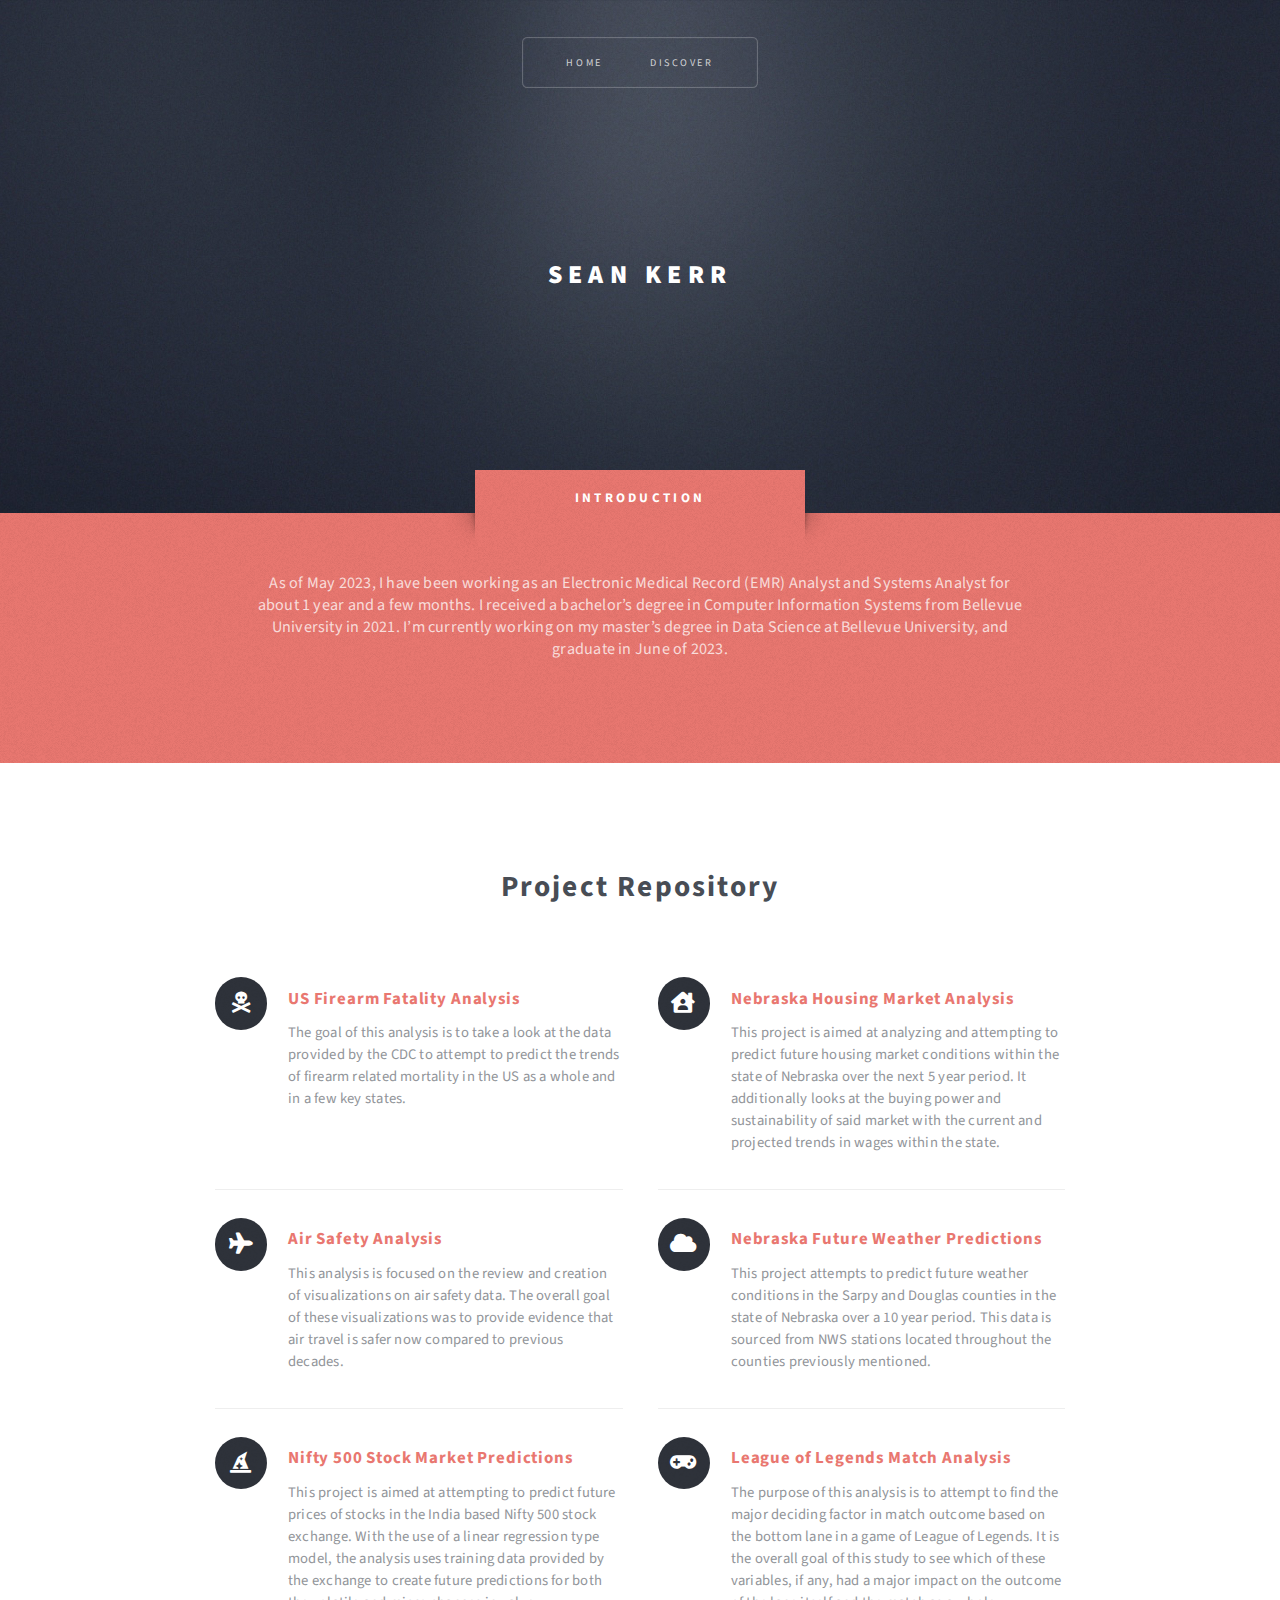
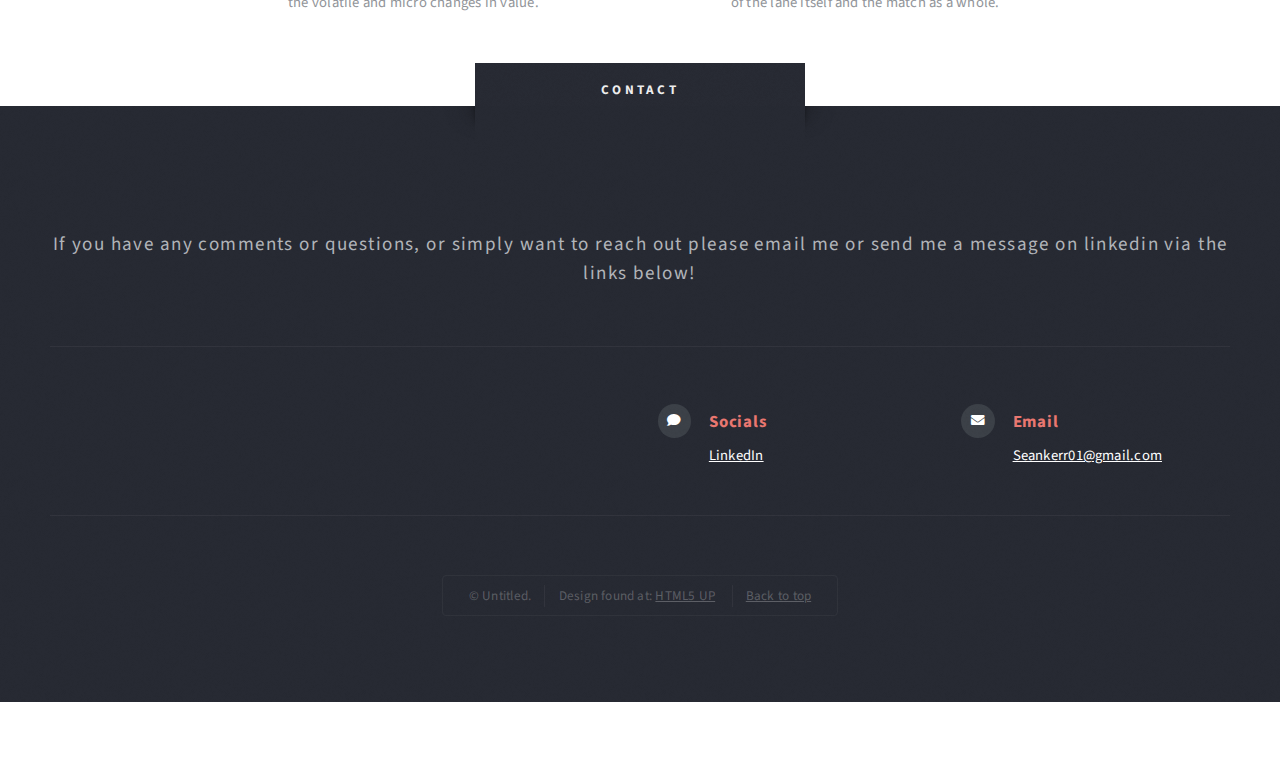
<file: index.html>
<!DOCTYPE HTML>
<!--
	Escape Velocity by HTML5 UP
	html5up.net | @ajlkn
	Free for personal and commercial use under the CCA 3.0 license (html5up.net/license)
-->
<html>
	<head>
		<title>Sean Kerr Portfolio</title>
		<meta charset="utf-8" />
		<meta name="viewport" content="width=device-width, initial-scale=1, user-scalable=no" />
		<link rel="stylesheet" href="assets/css/main.css" />
	</head>
	<body class="homepage is-preload">
		<div id="page-wrapper">

			<!-- Header -->
				<section id="header" class="wrapper">

					<!-- Logo -->
						<div id="logo">
							<h1><a href="index.html">Sean Kerr</a></h1>
						</div>

					<!-- Nav -->
						<nav id="nav">
							<ul>
								<li class="current"><a href="index.html">Home</a></li>
								<li>
									<a href="#">Discover</a>
									<ul>
										<li><a href="#about">About</a></li>
										<li><a href="#features">Projects</a></li>
										<li><a href="#contact">Contact Me</a></li>
									</ul>
								</li>
							</ul>
						</nav>

				</section>

			<!-- Intro -->
				<section id="intro" class="wrapper style1">
					<div class="title", id = "about">Introduction</div>
					<div class="container">
						<p class="style3">As of May 2023, I have been working as an Electronic Medical Record  (EMR) Analyst and Systems Analyst for about 1 year and a few months. I received a bachelor’s degree in Computer Information Systems from Bellevue University in 2021. I’m currently working on my master’s degree in Data Science at Bellevue University, and graduate in June of 2023.  </p>
					</div>
				</section>

			<!-- Main -->
				<section id="main" class="wrapper style2">

						<!-- Features -->
							<section id="features">
								<header class="style1">
									<h2>Project Repository</h2>
								</header>
								<div class="feature-list">
									<div class="row">
										<div class="col-6 col-12-medium">
											<section>
												<h3 class="icon fa-skull-crossbones"><a href = "https://github.com/Seank03/seankerr.github.io/tree/main/Firearm%20Mortality%20Analysis">US Firearm Fatality Analysis</a></h3>
												<p>The goal of this analysis is to take a look at the data provided by the CDC to attempt to predict the trends of firearm related mortality in the US as a whole and in a few key states.</p>
											</section>
										</div>
										<div class="col-6 col-12-medium">
											<section>
												<h3 class="icon solid fa-house-user"><a href = "https://github.com/Seank03/seankerr.github.io/tree/main/Nebraska%20Housing%20Market%20Analysis">Nebraska Housing Market Analysis</a></h3>
												<p>This project is aimed at analyzing and attempting to predict future housing market conditions within the state of Nebraska over the next 5 year period. It additionally looks at the buying power and sustainability of said market with the current and projected trends in wages within the state.</p>
											</section>
										</div>
										<div class="col-6 col-12-medium">
											<section>
												<h3 class="icon fa-plane"><a href= "https://github.com/Seank03/seankerr.github.io/tree/main/Air%20Safety%20Analysis">Air Safety Analysis</a></h3>
												<p>This analysis is focused on the review and creation of visualizations on air safety data. The overall goal of these visualizations was to provide evidence that air travel is safer now compared to previous decades. </p>
											</section>
										</div>
										<div class="col-6 col-12-medium">
											<section>
												<h3 class="icon solid fa-cloud"><a href = "https://github.com/Seank03/seankerr.github.io/tree/main/Nebraska%20Future%20Weather%20Predictions">Nebraska Future Weather Predictions</a></h3>
												<p>This project attempts to predict future weather conditions in the Sarpy and Douglas counties in the state of Nebraska over a 10 year period. This data is sourced from NWS stations located throughout the counties previously mentioned.</p>
											</section>
										</div>
										<div class="col-6 col-12-medium">
											<section>
												<h3 class="icon solid fa-hat-wizard"><a href = "https://github.com/Seank03/seankerr.github.io/tree/main/Stock%20Market%20Analysis">Nifty 500 Stock Market Predictions</a></h3>
												<p>This project is aimed at attempting to predict future prices of stocks in the India based Nifty 500 stock exchange. With the use of a linear regression type model, the analysis uses training data provided by the exchange to create future predictions for both the volatile and micro changes in value.</p>
											</section>
										</div>
										<div class="col-6 col-12-medium">
											<section>
												<h3 class="icon fa-gamepad"><a href = "https://github.com/Seank03/seankerr.github.io/tree/main/League%20of%20Legends%20Analysis">League of Legends Match Analysis</a></h3>
												<p>The purpose of this analysis is to attempt to find the major deciding factor in match outcome based on the bottom lane in a game of League of Legends.  It is the overall goal of this study to see which of these variables, if any, had a major impact on the outcome of the lane itself and the match as a whole. </p>
											</section>
										</div>
									</div>
								</div>
							</section>
							
					</div>
				</section>

			<!-- Highlights -->
				
			<!-- Footer -->
				<section id="footer" class="wrapper">
					<div class="title", id = "contact">Contact</div>
					<div class="container">
						<header class="style1">
							<p>
								If you have any comments or questions, or simply want to reach out please email me or send me a message on linkedin via the links below!
							</p>
						</header>
						<div class="row">
							<div class="col-6 col-12-medium">

							</div>
							<div class="col-6 col-12-medium">

								<!-- Contact -->
									<section class="feature-list small">
										<div class="row">
											<div class="col-6 col-12-small">
												<section>
													<h3 class="icon solid fa-comment">Socials</h3>
													<p>
														<a href="https://www.linkedin.com/in/sean-kerr-140866206/">LinkedIn</a><br />
													</p>
												</section>
											</div>
											<div class="col-6 col-12-small">
												<section>
													<h3 class="icon solid fa-envelope">Email</h3>
													<p>
														<a href = "mailto: seankerr01@gmail.com">Seankerr01@gmail.com</a>

													</p>
												</section>
											</div>

										</div>
									</section>

							</div>
						</div>
						<div id="copyright">
							<ul>
								<li>&copy; Untitled.</li><li>Design found at: <a href="http://html5up.net">HTML5 UP</a></li>
								<li><a href=#>Back to top</a></li>
							</ul>
						</div>
					</div>
				</section>

		</div>

		<!-- Scripts -->
			<script src="assets/js/jquery.min.js"></script>
			<script src="assets/js/jquery.dropotron.min.js"></script>
			<script src="assets/js/browser.min.js"></script>
			<script src="assets/js/breakpoints.min.js"></script>
			<script src="assets/js/util.js"></script>
			<script src="assets/js/main.js"></script>

	</body>
</html>
</file>
<file: assets/css/main.css>
@import url("fontawesome-all.min.css");
@import url("https://fonts.googleapis.com/css?family=Source+Sans+Pro:400,400italic,700,900");

/*
	Escape Velocity by HTML5 UP
	html5up.net | @ajlkn
	Free for personal and commercial use under the CCA 3.0 license (html5up.net/license)
*/

html, body, div, span, applet, object,
iframe, h1, h2, h3, h4, h5, h6, p, blockquote,
pre, a, abbr, acronym, address, big, cite,
code, del, dfn, em, img, ins, kbd, q, s, samp,
small, strike, strong, sub, sup, tt, var, b,
u, i, center, dl, dt, dd, ol, ul, li, fieldset,
form, label, legend, table, caption, tbody,
tfoot, thead, tr, th, td, article, aside,
canvas, details, embed, figure, figcaption,
footer, header, hgroup, menu, nav, output, ruby,
section, summary, time, mark, audio, video {
	margin: 0;
	padding: 0;
	border: 0;
	font-size: 100%;
	font: inherit;
	vertical-align: baseline;}

article, aside, details, figcaption, figure,
footer, header, hgroup, menu, nav, section {
	display: block;}

body {
	line-height: 1;
}

ol, ul {
	list-style: none;
}

blockquote, q {
	quotes: none;
}

	blockquote:before, blockquote:after, q:before, q:after {
		content: '';
		content: none;
	}

table {
	border-collapse: collapse;
	border-spacing: 0;
}

body {
	-webkit-text-size-adjust: none;
}

mark {
	background-color: transparent;
	color: inherit;
}

input::-moz-focus-inner {
	border: 0;
	padding: 0;
}

input, select, textarea {
	-moz-appearance: none;
	-webkit-appearance: none;
	-ms-appearance: none;
	appearance: none;
}

/* Basic */

	@-ms-viewport {
		width: device-width;
	}

	html {
		box-sizing: border-box;
	}

	*, *:before, *:after {
		box-sizing: inherit;
	}

	body.is-preload *, body.is-preload *:before, body.is-preload *:after {
		-moz-animation: none !important;
		-webkit-animation: none !important;
		-ms-animation: none !important;
		animation: none !important;
		-moz-transition: none !important;
		-webkit-transition: none !important;
		-ms-transition: none !important;
		transition: none !important;
	}

	body, input, textarea, select {
		font-family: 'Source Sans Pro', sans-serif;
		font-weight: 400;
		color: #919499;
		font-size: 14pt;
		line-height: 1.75em;
		letter-spacing: 0.025em;
	}

	h1, h2, h3, h4, h5, h6 {
		font-weight: 700;
		color: #484d55;
	}

		h1 a, h2 a, h3 a, h4 a, h5 a, h6 a {
			color: inherit;
			text-decoration: none;
		}

	a {
		-moz-transition: color .25s ease-in-out;
		-webkit-transition: color .25s ease-in-out;
		-ms-transition: color .25s ease-in-out;
		transition: color .25s ease-in-out;
		text-decoration: underline;
		color: #717479;
	}

		a:hover {
			text-decoration: none;
		}

	strong, b {
		font-weight: 700;
		color: #484d55;
	}

	blockquote {
		border-left: solid 0.5em #ddd;
		padding: 1em 0 1em 2em;
		font-style: italic;
	}

	em, i {
		font-style: italic;
	}

	hr {
		border: 0;
		border-top: solid 1px #ddd;
		margin: 2em 0 2em 0;
	}

	sub {
		position: relative;
		top: 0.5em;
		font-size: 0.8em;
	}

	sup {
		position: relative;
		top: -0.5em;
		font-size: 0.8em;
	}

	.nobr {
		white-space: nowrap;
	}

	br.clear {
		clear: both;
	}

	p, ul, ol, dl, table, blockquote, form {
		margin-bottom: 2em;
	}

/* Container */

	.container {
		margin: 0 auto;
		max-width: 100%;
		width: 68em;
	}

		@media screen and (max-width: 1680px) {

			.container {
				width: 70em;
			}

		}

		@media screen and (max-width: 1280px) {

			.container {
				width: calc(100% - 100px);
			}

		}

		@media screen and (max-width: 980px) {

			.container {
				width: calc(100% - 100px);
			}

		}

		@media screen and (max-width: 736px) {

			.container {
				width: calc(100% - 40px);
			}

		}

/* Row */

	.row {
		display: flex;
		flex-wrap: wrap;
		box-sizing: border-box;
		align-items: stretch;
	}

		.row > * {
			box-sizing: border-box;
		}

		.row.gtr-uniform > * > :last-child {
			margin-bottom: 0;
		}

		.row.aln-left {
			justify-content: flex-start;
		}

		.row.aln-center {
			justify-content: center;
		}

		.row.aln-right {
			justify-content: flex-end;
		}

		.row.aln-top {
			align-items: flex-start;
		}

		.row.aln-middle {
			align-items: center;
		}

		.row.aln-bottom {
			align-items: flex-end;
		}

		.row > .imp {
			order: -1;
		}

		.row > .col-1 {
			width: 8.33333%;
		}

		.row > .off-1 {
			margin-left: 8.33333%;
		}

		.row > .col-2 {
			width: 16.66667%;
		}

		.row > .off-2 {
			margin-left: 16.66667%;
		}

		.row > .col-3 {
			width: 25%;
		}

		.row > .off-3 {
			margin-left: 25%;
		}

		.row > .col-4 {
			width: 33.33333%;
		}

		.row > .off-4 {
			margin-left: 33.33333%;
		}

		.row > .col-5 {
			width: 41.66667%;
		}

		.row > .off-5 {
			margin-left: 41.66667%;
		}

		.row > .col-6 {
			width: 50%;
		}

		.row > .off-6 {
			margin-left: 50%;
		}

		.row > .col-7 {
			width: 58.33333%;
		}

		.row > .off-7 {
			margin-left: 58.33333%;
		}

		.row > .col-8 {
			width: 66.66667%;
		}

		.row > .off-8 {
			margin-left: 66.66667%;
		}

		.row > .col-9 {
			width: 75%;
		}

		.row > .off-9 {
			margin-left: 75%;
		}

		.row > .col-10 {
			width: 83.33333%;
		}

		.row > .off-10 {
			margin-left: 83.33333%;
		}

		.row > .col-11 {
			width: 91.66667%;
		}

		.row > .off-11 {
			margin-left: 91.66667%;
		}

		.row > .col-12 {
			width: 100%;
		}

		.row > .off-12 {
			margin-left: 100%;
		}

		.row.gtr-0 {
			margin-top: 0px;
			margin-left: 0px;
		}

			.row.gtr-0 > * {
				padding: 0px 0 0 0px;
			}

			.row.gtr-0.gtr-uniform {
				margin-top: 0px;
			}

				.row.gtr-0.gtr-uniform > * {
					padding-top: 0px;
				}

		.row.gtr-25 {
			margin-top: -12.5px;
			margin-left: -12.5px;
		}

			.row.gtr-25 > * {
				padding: 12.5px 0 0 12.5px;
			}

			.row.gtr-25.gtr-uniform {
				margin-top: -12.5px;
			}

				.row.gtr-25.gtr-uniform > * {
					padding-top: 12.5px;
				}

		.row.gtr-50 {
			margin-top: -25px;
			margin-left: -25px;
		}

			.row.gtr-50 > * {
				padding: 25px 0 0 25px;
			}

			.row.gtr-50.gtr-uniform {
				margin-top: -25px;
			}

				.row.gtr-50.gtr-uniform > * {
					padding-top: 25px;
				}

		.row {
			margin-top: -50px;
			margin-left: -50px;
		}

			.row > * {
				padding: 50px 0 0 50px;
			}

			.row.gtr-uniform {
				margin-top: -50px;
			}

				.row.gtr-uniform > * {
					padding-top: 50px;
				}

		.row.gtr-150 {
			margin-top: -75px;
			margin-left: -75px;
		}

			.row.gtr-150 > * {
				padding: 75px 0 0 75px;
			}

			.row.gtr-150.gtr-uniform {
				margin-top: -75px;
			}

				.row.gtr-150.gtr-uniform > * {
					padding-top: 75px;
				}

		.row.gtr-200 {
			margin-top: -100px;
			margin-left: -100px;
		}

			.row.gtr-200 > * {
				padding: 100px 0 0 100px;
			}

			.row.gtr-200.gtr-uniform {
				margin-top: -100px;
			}

				.row.gtr-200.gtr-uniform > * {
					padding-top: 100px;
				}

		@media screen and (max-width: 1680px) {

			.row {
				display: flex;
				flex-wrap: wrap;
				box-sizing: border-box;
				align-items: stretch;
			}

				.row > * {
					box-sizing: border-box;
				}

				.row.gtr-uniform > * > :last-child {
					margin-bottom: 0;
				}

				.row.aln-left {
					justify-content: flex-start;
				}

				.row.aln-center {
					justify-content: center;
				}

				.row.aln-right {
					justify-content: flex-end;
				}

				.row.aln-top {
					align-items: flex-start;
				}

				.row.aln-middle {
					align-items: center;
				}

				.row.aln-bottom {
					align-items: flex-end;
				}

				.row > .imp-xlarge {
					order: -1;
				}

				.row > .col-1-xlarge {
					width: 8.33333%;
				}

				.row > .off-1-xlarge {
					margin-left: 8.33333%;
				}

				.row > .col-2-xlarge {
					width: 16.66667%;
				}

				.row > .off-2-xlarge {
					margin-left: 16.66667%;
				}

				.row > .col-3-xlarge {
					width: 25%;
				}

				.row > .off-3-xlarge {
					margin-left: 25%;
				}

				.row > .col-4-xlarge {
					width: 33.33333%;
				}

				.row > .off-4-xlarge {
					margin-left: 33.33333%;
				}

				.row > .col-5-xlarge {
					width: 41.66667%;
				}

				.row > .off-5-xlarge {
					margin-left: 41.66667%;
				}

				.row > .col-6-xlarge {
					width: 50%;
				}

				.row > .off-6-xlarge {
					margin-left: 50%;
				}

				.row > .col-7-xlarge {
					width: 58.33333%;
				}

				.row > .off-7-xlarge {
					margin-left: 58.33333%;
				}

				.row > .col-8-xlarge {
					width: 66.66667%;
				}

				.row > .off-8-xlarge {
					margin-left: 66.66667%;
				}

				.row > .col-9-xlarge {
					width: 75%;
				}

				.row > .off-9-xlarge {
					margin-left: 75%;
				}

				.row > .col-10-xlarge {
					width: 83.33333%;
				}

				.row > .off-10-xlarge {
					margin-left: 83.33333%;
				}

				.row > .col-11-xlarge {
					width: 91.66667%;
				}

				.row > .off-11-xlarge {
					margin-left: 91.66667%;
				}

				.row > .col-12-xlarge {
					width: 100%;
				}

				.row > .off-12-xlarge {
					margin-left: 100%;
				}

				.row.gtr-0 {
					margin-top: 0px;
					margin-left: 0px;
				}

					.row.gtr-0 > * {
						padding: 0px 0 0 0px;
					}

					.row.gtr-0.gtr-uniform {
						margin-top: 0px;
					}

						.row.gtr-0.gtr-uniform > * {
							padding-top: 0px;
						}

				.row.gtr-25 {
					margin-top: -12.5px;
					margin-left: -12.5px;
				}

					.row.gtr-25 > * {
						padding: 12.5px 0 0 12.5px;
					}

					.row.gtr-25.gtr-uniform {
						margin-top: -12.5px;
					}

						.row.gtr-25.gtr-uniform > * {
							padding-top: 12.5px;
						}

				.row.gtr-50 {
					margin-top: -25px;
					margin-left: -25px;
				}

					.row.gtr-50 > * {
						padding: 25px 0 0 25px;
					}

					.row.gtr-50.gtr-uniform {
						margin-top: -25px;
					}

						.row.gtr-50.gtr-uniform > * {
							padding-top: 25px;
						}

				.row {
					margin-top: -50px;
					margin-left: -50px;
				}

					.row > * {
						padding: 50px 0 0 50px;
					}

					.row.gtr-uniform {
						margin-top: -50px;
					}

						.row.gtr-uniform > * {
							padding-top: 50px;
						}

				.row.gtr-150 {
					margin-top: -75px;
					margin-left: -75px;
				}

					.row.gtr-150 > * {
						padding: 75px 0 0 75px;
					}

					.row.gtr-150.gtr-uniform {
						margin-top: -75px;
					}

						.row.gtr-150.gtr-uniform > * {
							padding-top: 75px;
						}

				.row.gtr-200 {
					margin-top: -100px;
					margin-left: -100px;
				}

					.row.gtr-200 > * {
						padding: 100px 0 0 100px;
					}

					.row.gtr-200.gtr-uniform {
						margin-top: -100px;
					}

						.row.gtr-200.gtr-uniform > * {
							padding-top: 100px;
						}

		}

		@media screen and (max-width: 1280px) {

			.row {
				display: flex;
				flex-wrap: wrap;
				box-sizing: border-box;
				align-items: stretch;
			}

				.row > * {
					box-sizing: border-box;
				}

				.row.gtr-uniform > * > :last-child {
					margin-bottom: 0;
				}

				.row.aln-left {
					justify-content: flex-start;
				}

				.row.aln-center {
					justify-content: center;
				}

				.row.aln-right {
					justify-content: flex-end;
				}

				.row.aln-top {
					align-items: flex-start;
				}

				.row.aln-middle {
					align-items: center;
				}

				.row.aln-bottom {
					align-items: flex-end;
				}

				.row > .imp-large {
					order: -1;
				}

				.row > .col-1-large {
					width: 8.33333%;
				}

				.row > .off-1-large {
					margin-left: 8.33333%;
				}

				.row > .col-2-large {
					width: 16.66667%;
				}

				.row > .off-2-large {
					margin-left: 16.66667%;
				}

				.row > .col-3-large {
					width: 25%;
				}

				.row > .off-3-large {
					margin-left: 25%;
				}

				.row > .col-4-large {
					width: 33.33333%;
				}

				.row > .off-4-large {
					margin-left: 33.33333%;
				}

				.row > .col-5-large {
					width: 41.66667%;
				}

				.row > .off-5-large {
					margin-left: 41.66667%;
				}

				.row > .col-6-large {
					width: 50%;
				}

				.row > .off-6-large {
					margin-left: 50%;
				}

				.row > .col-7-large {
					width: 58.33333%;
				}

				.row > .off-7-large {
					margin-left: 58.33333%;
				}

				.row > .col-8-large {
					width: 66.66667%;
				}

				.row > .off-8-large {
					margin-left: 66.66667%;
				}

				.row > .col-9-large {
					width: 75%;
				}

				.row > .off-9-large {
					margin-left: 75%;
				}

				.row > .col-10-large {
					width: 83.33333%;
				}

				.row > .off-10-large {
					margin-left: 83.33333%;
				}

				.row > .col-11-large {
					width: 91.66667%;
				}

				.row > .off-11-large {
					margin-left: 91.66667%;
				}

				.row > .col-12-large {
					width: 100%;
				}

				.row > .off-12-large {
					margin-left: 100%;
				}

				.row.gtr-0 {
					margin-top: 0px;
					margin-left: 0px;
				}

					.row.gtr-0 > * {
						padding: 0px 0 0 0px;
					}

					.row.gtr-0.gtr-uniform {
						margin-top: 0px;
					}

						.row.gtr-0.gtr-uniform > * {
							padding-top: 0px;
						}

				.row.gtr-25 {
					margin-top: -8.75px;
					margin-left: -8.75px;
				}

					.row.gtr-25 > * {
						padding: 8.75px 0 0 8.75px;
					}

					.row.gtr-25.gtr-uniform {
						margin-top: -8.75px;
					}

						.row.gtr-25.gtr-uniform > * {
							padding-top: 8.75px;
						}

				.row.gtr-50 {
					margin-top: -17.5px;
					margin-left: -17.5px;
				}

					.row.gtr-50 > * {
						padding: 17.5px 0 0 17.5px;
					}

					.row.gtr-50.gtr-uniform {
						margin-top: -17.5px;
					}

						.row.gtr-50.gtr-uniform > * {
							padding-top: 17.5px;
						}

				.row {
					margin-top: -35px;
					margin-left: -35px;
				}

					.row > * {
						padding: 35px 0 0 35px;
					}

					.row.gtr-uniform {
						margin-top: -35px;
					}

						.row.gtr-uniform > * {
							padding-top: 35px;
						}

				.row.gtr-150 {
					margin-top: -52.5px;
					margin-left: -52.5px;
				}

					.row.gtr-150 > * {
						padding: 52.5px 0 0 52.5px;
					}

					.row.gtr-150.gtr-uniform {
						margin-top: -52.5px;
					}

						.row.gtr-150.gtr-uniform > * {
							padding-top: 52.5px;
						}

				.row.gtr-200 {
					margin-top: -70px;
					margin-left: -70px;
				}

					.row.gtr-200 > * {
						padding: 70px 0 0 70px;
					}

					.row.gtr-200.gtr-uniform {
						margin-top: -70px;
					}

						.row.gtr-200.gtr-uniform > * {
							padding-top: 70px;
						}

		}

		@media screen and (max-width: 980px) {

			.row {
				display: flex;
				flex-wrap: wrap;
				box-sizing: border-box;
				align-items: stretch;
			}

				.row > * {
					box-sizing: border-box;
				}

				.row.gtr-uniform > * > :last-child {
					margin-bottom: 0;
				}

				.row.aln-left {
					justify-content: flex-start;
				}

				.row.aln-center {
					justify-content: center;
				}

				.row.aln-right {
					justify-content: flex-end;
				}

				.row.aln-top {
					align-items: flex-start;
				}

				.row.aln-middle {
					align-items: center;
				}

				.row.aln-bottom {
					align-items: flex-end;
				}

				.row > .imp-medium {
					order: -1;
				}

				.row > .col-1-medium {
					width: 8.33333%;
				}

				.row > .off-1-medium {
					margin-left: 8.33333%;
				}

				.row > .col-2-medium {
					width: 16.66667%;
				}

				.row > .off-2-medium {
					margin-left: 16.66667%;
				}

				.row > .col-3-medium {
					width: 25%;
				}

				.row > .off-3-medium {
					margin-left: 25%;
				}

				.row > .col-4-medium {
					width: 33.33333%;
				}

				.row > .off-4-medium {
					margin-left: 33.33333%;
				}

				.row > .col-5-medium {
					width: 41.66667%;
				}

				.row > .off-5-medium {
					margin-left: 41.66667%;
				}

				.row > .col-6-medium {
					width: 50%;
				}

				.row > .off-6-medium {
					margin-left: 50%;
				}

				.row > .col-7-medium {
					width: 58.33333%;
				}

				.row > .off-7-medium {
					margin-left: 58.33333%;
				}

				.row > .col-8-medium {
					width: 66.66667%;
				}

				.row > .off-8-medium {
					margin-left: 66.66667%;
				}

				.row > .col-9-medium {
					width: 75%;
				}

				.row > .off-9-medium {
					margin-left: 75%;
				}

				.row > .col-10-medium {
					width: 83.33333%;
				}

				.row > .off-10-medium {
					margin-left: 83.33333%;
				}

				.row > .col-11-medium {
					width: 91.66667%;
				}

				.row > .off-11-medium {
					margin-left: 91.66667%;
				}

				.row > .col-12-medium {
					width: 100%;
				}

				.row > .off-12-medium {
					margin-left: 100%;
				}

				.row.gtr-0 {
					margin-top: 0px;
					margin-left: 0px;
				}

					.row.gtr-0 > * {
						padding: 0px 0 0 0px;
					}

					.row.gtr-0.gtr-uniform {
						margin-top: 0px;
					}

						.row.gtr-0.gtr-uniform > * {
							padding-top: 0px;
						}

				.row.gtr-25 {
					margin-top: -12.5px;
					margin-left: -12.5px;
				}

					.row.gtr-25 > * {
						padding: 12.5px 0 0 12.5px;
					}

					.row.gtr-25.gtr-uniform {
						margin-top: -12.5px;
					}

						.row.gtr-25.gtr-uniform > * {
							padding-top: 12.5px;
						}

				.row.gtr-50 {
					margin-top: -25px;
					margin-left: -25px;
				}

					.row.gtr-50 > * {
						padding: 25px 0 0 25px;
					}

					.row.gtr-50.gtr-uniform {
						margin-top: -25px;
					}

						.row.gtr-50.gtr-uniform > * {
							padding-top: 25px;
						}

				.row {
					margin-top: -50px;
					margin-left: -50px;
				}

					.row > * {
						padding: 50px 0 0 50px;
					}

					.row.gtr-uniform {
						margin-top: -50px;
					}

						.row.gtr-uniform > * {
							padding-top: 50px;
						}

				.row.gtr-150 {
					margin-top: -75px;
					margin-left: -75px;
				}

					.row.gtr-150 > * {
						padding: 75px 0 0 75px;
					}

					.row.gtr-150.gtr-uniform {
						margin-top: -75px;
					}

						.row.gtr-150.gtr-uniform > * {
							padding-top: 75px;
						}

				.row.gtr-200 {
					margin-top: -100px;
					margin-left: -100px;
				}

					.row.gtr-200 > * {
						padding: 100px 0 0 100px;
					}

					.row.gtr-200.gtr-uniform {
						margin-top: -100px;
					}

						.row.gtr-200.gtr-uniform > * {
							padding-top: 100px;
						}

		}

		@media screen and (max-width: 736px) {

			.row {
				display: flex;
				flex-wrap: wrap;
				box-sizing: border-box;
				align-items: stretch;
			}

				.row > * {
					box-sizing: border-box;
				}

				.row.gtr-uniform > * > :last-child {
					margin-bottom: 0;
				}

				.row.aln-left {
					justify-content: flex-start;
				}

				.row.aln-center {
					justify-content: center;
				}

				.row.aln-right {
					justify-content: flex-end;
				}

				.row.aln-top {
					align-items: flex-start;
				}

				.row.aln-middle {
					align-items: center;
				}

				.row.aln-bottom {
					align-items: flex-end;
				}

				.row > .imp-small {
					order: -1;
				}

				.row > .col-1-small {
					width: 8.33333%;
				}

				.row > .off-1-small {
					margin-left: 8.33333%;
				}

				.row > .col-2-small {
					width: 16.66667%;
				}

				.row > .off-2-small {
					margin-left: 16.66667%;
				}

				.row > .col-3-small {
					width: 25%;
				}

				.row > .off-3-small {
					margin-left: 25%;
				}

				.row > .col-4-small {
					width: 33.33333%;
				}

				.row > .off-4-small {
					margin-left: 33.33333%;
				}

				.row > .col-5-small {
					width: 41.66667%;
				}

				.row > .off-5-small {
					margin-left: 41.66667%;
				}

				.row > .col-6-small {
					width: 50%;
				}

				.row > .off-6-small {
					margin-left: 50%;
				}

				.row > .col-7-small {
					width: 58.33333%;
				}

				.row > .off-7-small {
					margin-left: 58.33333%;
				}

				.row > .col-8-small {
					width: 66.66667%;
				}

				.row > .off-8-small {
					margin-left: 66.66667%;
				}

				.row > .col-9-small {
					width: 75%;
				}

				.row > .off-9-small {
					margin-left: 75%;
				}

				.row > .col-10-small {
					width: 83.33333%;
				}

				.row > .off-10-small {
					margin-left: 83.33333%;
				}

				.row > .col-11-small {
					width: 91.66667%;
				}

				.row > .off-11-small {
					margin-left: 91.66667%;
				}

				.row > .col-12-small {
					width: 100%;
				}

				.row > .off-12-small {
					margin-left: 100%;
				}

				.row.gtr-0 {
					margin-top: 0px;
					margin-left: 0px;
				}

					.row.gtr-0 > * {
						padding: 0px 0 0 0px;
					}

					.row.gtr-0.gtr-uniform {
						margin-top: 0px;
					}

						.row.gtr-0.gtr-uniform > * {
							padding-top: 0px;
						}

				.row.gtr-25 {
					margin-top: -7.5px;
					margin-left: -7.5px;
				}

					.row.gtr-25 > * {
						padding: 7.5px 0 0 7.5px;
					}

					.row.gtr-25.gtr-uniform {
						margin-top: -7.5px;
					}

						.row.gtr-25.gtr-uniform > * {
							padding-top: 7.5px;
						}

				.row.gtr-50 {
					margin-top: -15px;
					margin-left: -15px;
				}

					.row.gtr-50 > * {
						padding: 15px 0 0 15px;
					}

					.row.gtr-50.gtr-uniform {
						margin-top: -15px;
					}

						.row.gtr-50.gtr-uniform > * {
							padding-top: 15px;
						}

				.row {
					margin-top: -30px;
					margin-left: -30px;
				}

					.row > * {
						padding: 30px 0 0 30px;
					}

					.row.gtr-uniform {
						margin-top: -30px;
					}

						.row.gtr-uniform > * {
							padding-top: 30px;
						}

				.row.gtr-150 {
					margin-top: -45px;
					margin-left: -45px;
				}

					.row.gtr-150 > * {
						padding: 45px 0 0 45px;
					}

					.row.gtr-150.gtr-uniform {
						margin-top: -45px;
					}

						.row.gtr-150.gtr-uniform > * {
							padding-top: 45px;
						}

				.row.gtr-200 {
					margin-top: -60px;
					margin-left: -60px;
				}

					.row.gtr-200 > * {
						padding: 60px 0 0 60px;
					}

					.row.gtr-200.gtr-uniform {
						margin-top: -60px;
					}

						.row.gtr-200.gtr-uniform > * {
							padding-top: 60px;
						}

		}

/* Section/Article */

	section,
	article {
		margin: 0 0 4em 0;
	}

	section > :last-child,
	article > :last-child,
	section:last-child,
	article:last-child {
		margin-bottom: 0;
	}

	header.style1 {
		text-align: center;
		padding: 3em 0 3em 0;
	}

		header.style1 h2 {
			font-weight: 700;
			font-size: 2em;
			letter-spacing: 0.075em;
			line-height: 1.5em;
		}

		header.style1 p {
			color: #b1b4b9;
			display: block;
			margin: 1.15em 0 0 0;
			font-size: 1.3em;
			letter-spacing: 0.075em;
			line-height: 1.5em;
		}

/* Table */

	table {
		width: 100%;
	}

		table.default {
			width: 100%;
		}

			table.default tbody tr:nth-child(2n+2) {
				background: #f4f4f4;
			}

			table.default td {
				padding: 0.5em 1em 0.5em 1em;
			}

			table.default th {
				text-align: left;
				font-weight: 400;
				padding: 0.5em 1em 0.5em 1em;
			}

			table.default thead {
				background: #484d55;
				color: #fff;
			}

			table.default tfoot {
				background: #eee;
			}

/* Form */

	form label {
		display: block;
		font-weight: 700;
		color: #484d55;
		margin: 0.25em 0 0.5em 0;
	}

	form input[type="text"],
	form input[type="email"],
	form input[type="password"],
	form select,
	form textarea {
		-moz-transition: all .25s ease-in-out;
		-webkit-transition: all .25s ease-in-out;
		-ms-transition: all .25s ease-in-out;
		transition: all .25s ease-in-out;
		-webkit-appearance: none;
		display: block;
		border: 0;
		background: #eee;
		box-shadow: inset 0px 0px 1px 0px #a0a1a7;
		border-radius: 0.35em;
		width: 100%;
		padding: 0.75em 1em 0.75em 1em;
	}

		form input[type="text"]:focus,
		form input[type="email"]:focus,
		form input[type="password"]:focus,
		form select:focus,
		form textarea:focus {
			background: #f8f8f8;
		}

	form input[type="text"],
	form input[type="email"]
	input[type="password"] {
		line-height: 1em;
	}

	form select {
		line-height: 1em;
	}

	form textarea {
		min-height: 8em;
	}

	form ul.actions {
		margin-top: 0;
	}

	form ::-webkit-input-placeholder {
		color: #555 !important;
		font-style: italic;
		line-height: 1.35em;
	}

	form :-moz-placeholder {
		color: #555 !important;
		font-style: italic;
	}

	form ::-moz-placeholder {
		color: #555 !important;
		font-style: italic;
	}

	form :-ms-input-placeholder {
		color: #555 !important;
		font-style: italic;
	}

	form ::-moz-focus-inner {
		border: 0;
	}

/* Image */

	.image {
		display: inline-block;
	}

		.image img {
			display: block;
			width: 100%;
		}

		.image.fit {
			display: block;
			width: 100%;
		}

		.image.left {
			float: left;
			margin: 0 2em 2em 0;
		}

		.image.centered {
			display: block;
			margin: 0 0 2em 0;
		}

			.image.centered img {
				margin: 0 auto;
				width: auto;
			}

		.image.featured {
			display: block;
			width: 100%;
			margin: 0 0 2em 0;
		}

/* Button */

	input[type="button"],
	input[type="submit"],
	input[type="reset"],
	button,
	.button {
		-moz-transition: all .25s ease-in-out;
		-webkit-transition: all .25s ease-in-out;
		-ms-transition: all .25s ease-in-out;
		transition: all .25s ease-in-out;
		display: inline-block;
		background: #444;
		text-align: center;
		text-transform: uppercase;
		font-weight: 700;
		letter-spacing: 0.25em;
		text-decoration: none;
		border-radius: 0.35em;
		border: 0;
		outline: 0;
		cursor: pointer;
		padding: 0 2.25em 0 2.25em;
		font-size: 0.9em;
		min-width: 12em;
		height: 4em;
		line-height: 4em;
	}

		input[type="button"]:hover,
		input[type="submit"]:hover,
		input[type="reset"]:hover,
		button:hover,
		.button:hover {
			background-color: #f98780;
		}

		input[type="button"].large,
		input[type="submit"].large,
		input[type="reset"].large,
		button.large,
		.button.large {
			font-size: 1em;
			min-width: 14em;
		}

		input[type="button"].style1,
		input[type="submit"].style1,
		input[type="reset"].style1,
		button.style1,
		.button.style1 {
			background: #e97770 url("images/overlay.png");
			color: #fff;
		}

			input[type="button"].style1:hover,
			input[type="submit"].style1:hover,
			input[type="reset"].style1:hover,
			button.style1:hover,
			.button.style1:hover {
				background-color: #f98780;
			}

			input[type="button"].style1:active,
			input[type="submit"].style1:active,
			input[type="reset"].style1:active,
			button.style1:active,
			.button.style1:active {
				background-color: #d96760;
			}

		input[type="button"].style2,
		input[type="submit"].style2,
		input[type="reset"].style2,
		button.style2,
		.button.style2 {
			background: none;
			color: #606167;
			box-shadow: inset 0px 0px 2px 0px #a0a1a7;
		}

			input[type="button"].style2:hover,
			input[type="submit"].style2:hover,
			input[type="reset"].style2:hover,
			button.style2:hover,
			.button.style2:hover {
				box-shadow: inset 0px 0px 2px 0px #606167;
			}

			input[type="button"].style2:active,
			input[type="submit"].style2:active,
			input[type="reset"].style2:active,
			button.style2:active,
			.button.style2:active {
				box-shadow: inset 0px 0px 2px 0px #202127;
			}

		input[type="button"].style3,
		input[type="submit"].style3,
		input[type="reset"].style3,
		button.style3,
		.button.style3 {
			background: #2f333b url("images/overlay.png");
			color: #fff;
		}

			input[type="button"].style3:hover,
			input[type="submit"].style3:hover,
			input[type="reset"].style3:hover,
			button.style3:hover,
			.button.style3:hover {
				background-color: #3f434b;
			}

			input[type="button"].style3:active,
			input[type="submit"].style3:active,
			input[type="reset"].style3:active,
			button.style3:active,
			.button.style3:active {
				background-color: #1f232b;
			}

/* List */

	ul {
		list-style: disc;
		padding-left: 1em;
	}

		ul li {
			padding-left: 0.5em;
		}

		ul.style2 {
			list-style: none;
			padding-left: 0;
		}

			ul.style2 li {
				border-top: solid 1px #eee;
				padding: 1.5em 0 0 0;
				margin: 1.5em 0 0 0;
			}

				ul.style2 li:first-child {
					border-top: 0;
					padding-top: 0;
					margin-top: 0;
				}

		ul.style3 {
			list-style: none;
			padding-left: 0;
		}

			ul.style3 li {
				border-top: solid 1px #eee;
				padding: 0.5em 0 0 0;
				margin: 0.5em 0 0 0;
			}

				ul.style3 li:first-child {
					border-top: 0;
					padding-top: 0;
					margin-top: 0;
				}

	ol {
		list-style: decimal;
		padding-left: 1.25em;
	}

		ol li {
			padding-left: 0.25em;
		}

/* Actions */

	ul.actions {
		list-style: none;
		padding-left: 0;
		margin: 3em 0 0 0;
	}

		ul.actions li {
			display: inline-block;
			margin: 0 0.75em 0 0.75em;
			padding-left: 0;
		}

			ul.actions li:first-child {
				margin-left: 0;
			}

			ul.actions li:last-child {
				margin-right: 0;
			}

		ul.actions.special {
			text-align: center;
		}

/* Feature List */

	.feature-list {
		max-width: 58em;
		margin-left: auto;
		margin-right: auto;
		position: relative;
		top: 0.75em;
	}

		.feature-list section {
			border-top: solid 1px #eee;
			padding-top: 3em;
			padding-left: 5em;
			position: relative;
		}

		@media screen and (min-width: 981px) {

			.feature-list > .row > :nth-child(-n + 2) > section {
				border-top: 0;
				padding-top: 0;
			}

		}

		.feature-list h3 {
			color: #e97770 !important;
			margin: -0.35em 0 0.75em 0;
			font-size: 1.15em;
			letter-spacing: 0.05em;
		}

			.feature-list h3:before {
				display: block;
				color: #fff;
				background: #2f333b url("images/overlay.png");
				border-radius: 2.5em;
				text-align: center;
				width: 2.5em;
				height: 2.5em;
				line-height: 2.5em;
				margin-right: 0.75em;
				position: absolute;
				left: 0;
				margin-top: -0.5em;
			}

		.feature-list.small section {
			padding-left: 3.5em;
		}

		.feature-list.small h3:before {
			font-size: 0.8em;
		}

/* Icons */

	.icon {
		text-decoration: none;
		text-decoration: none;
	}

		.icon:before {
			-moz-osx-font-smoothing: grayscale;
			-webkit-font-smoothing: antialiased;
			display: inline-block;
			font-style: normal;
			font-variant: normal;
			text-rendering: auto;
			line-height: 1;
			text-transform: none !important;
			font-family: 'Font Awesome 5 Free';
			font-weight: 400;
		}

		.icon:before {
			line-height: inherit;
			font-size: 1.25em;
		}

		.icon > .label {
			display: none;
		}

		.icon.solid:before {
			font-weight: 900;
		}

		.icon.brands:before {
			font-family: 'Font Awesome 5 Brands';
		}

/* Box */

	.box header {
		margin: 0 0 1.5em 0;
	}

		.box header.style1 {
			position: relative;
			margin: -0.5em 0 0 0;
			padding-top: 0;
		}

	.box h2 {
		margin: 0 0 0.75em 0;
		font-size: 1.15em;
		letter-spacing: 0.05em;
	}

	.box h3 {
		margin: 0 0 0.5em 0;
		font-size: 1em;
		font-weight: 600;
		letter-spacing: 0.05em;
	}

	.box.post-excerpt .image.left {
		position: relative;
		top: 0.5em;
		width: 5em;
	}

	.box.post-excerpt h3, .box.post-excerpt p {
		margin-left: 7em;
	}

/* Wrapper */

	.wrapper {
		position: relative;
		padding: 6em 0 9em 0;
	}

		.wrapper .title {
			position: absolute;
			top: 0;
			left: 50%;
			text-align: center;
			text-transform: uppercase;
			display: block;
			font-weight: 700;
			letter-spacing: 0.25em;
			font-size: 0.9em;
			width: 25em;
			height: 3.25em;
			top: -3.25em;
			line-height: 3.25em;
			margin-bottom: -3.25em;
			margin-left: -12.5em;
			padding-top: 0.5em;
		}

			.wrapper .title:before {
				content: '';
				position: absolute;
				bottom: -38px;
				left: -35px;
				width: 35px;
				height: 38px;
				background: url("images/shadow.png");
			}

			.wrapper .title:after {
				-moz-transform: scaleX(-1);
				-webkit-transform: scaleX(-1);
				-ms-transform: scaleX(-1);
				transform: scaleX(-1);
				content: '';
				position: absolute;
				bottom: -38px;
				right: -35px;
				width: 35px;
				height: 38px;
				background: url("images/shadow.png");
			}

		.wrapper.style1 {
			background: #e97770 url("images/overlay.png");
			color: #eee;
			color: rgba(255, 255, 255, 0.75);
		}

			.wrapper.style1 .title {
				background: #e97770 url("images/overlay.png");
				color: #fff;
			}

			.wrapper.style1 h1, .wrapper.style1 h2, .wrapper.style1 h3, .wrapper.style1 h4, .wrapper.style1 h5, .wrapper.style1 h6, .wrapper.style1 strong, .wrapper.style1 b, .wrapper.style1 a {
				color: #fff;
			}

		.wrapper.style2 {
			background: #fff;
		}

			.wrapper.style2 .title {
				background: #fff;
				color: #484d55;
			}

		.wrapper.style3 {
			background: #f3f3f3 url("images/overlay.png");
		}

			.wrapper.style3 .title {
				background: #f3f3f3 url("images/overlay.png");
				color: #484d55;
			}

			.wrapper.style3 .image {
				border: solid 10px #fff;
			}

/* Page Wrapper */

	#page-wrapper > section {
		margin-bottom: 0;
	}

/* Header */

	#header {
		display: -moz-flex;
		display: -webkit-flex;
		display: -ms-flex;
		display: flex;
		-moz-align-items: center;
		-webkit-align-items: center;
		-ms-align-items: center;
		align-items: center;
		-moz-justify-content: center;
		-webkit-justify-content: center;
		-ms-justify-content: center;
		justify-content: center;
		position: relative;
		height: 24em;
		background: url("../../images/banner.jpg") center center;
		background-size: cover;
		padding: 0;
	}

		#header:before {
			content: '';
			position: absolute;
			top: 0;
			left: 0;
			width: 100%;
			height: 100%;
			background: url("images/overlay.png");
		}

		.homepage #header {
			height: 35em;
		}

/* Logo */

	#logo {
		width: 100%;
		text-align: center;
		position: relative;
		top: 1.5em;
	}

		#logo h1 {
			font-weight: 900;
			text-transform: uppercase;
			color: #fff;
			font-size: 2em;
			letter-spacing: 0.25em;
		}

		#logo p {
			color: #eee;
			color: rgba(255, 255, 255, 0.5);
			text-transform: uppercase;
			margin: 1.25em 0 0 0;
			display: block;
			letter-spacing: 0.2em;
			font-size: 0.9em;
		}

/* Nav */

	#nav {
		position: absolute;
		display: block;
		top: 2.5em;
		left: 0;
		width: 100%;
		text-align: center;
	}

		#nav > ul {
			display: inline-block;
			border-radius: 0.35em;
			box-shadow: inset 0px 0px 1px 1px rgba(255, 255, 255, 0.25);
			padding: 0 1.5em 0 1.5em;
		}

			#nav > ul > li {
				display: inline-block;
				text-align: center;
				padding: 0 1.5em 0 1.5em;
			}

				#nav > ul > li > ul {
					display: none;
				}

				#nav > ul > li > a, #nav > ul > li > span {
					display: block;
					color: #eee;
					color: rgba(255, 255, 255, 0.75);
					text-transform: uppercase;
					text-decoration: none;
					font-size: 0.7em;
					letter-spacing: 0.25em;
					height: 5em;
					line-height: 5em;
					-moz-transition: all .25s ease-in-out;
					-webkit-transition: all .25s ease-in-out;
					-o-transition: all .25s ease-in-out;
					-ms-transition: all .25s ease-in-out;
					transition: all .25s ease-in-out;
					outline: 0;
				}

				#nav > ul > li:hover > a {
					color: #fff;
				}

				#nav > ul > li.active > a, #nav > ul > li.active > span {
					color: #fff;
				}

	.dropotron {
		background: #222835 url("images/overlay.png");
		background-color: rgba(44, 50, 63, 0.925);
		padding: 1.25em 1em 1.25em 1em;
		border-radius: 0.35em;
		box-shadow: inset 0px 0px 1px 1px rgba(255, 255, 255, 0.25);
		min-width: 12em;
		text-align: left;
		margin-top: -1.25em;
		margin-left: -1px;
		list-style: none;
	}

		.dropotron.level-0 {
			margin-top: -1px;
			margin-left: 0;
			border-top-left-radius: 0;
			border-top-right-radius: 0;
		}

		.dropotron a, .dropotron span {
			-moz-transition: all .25s ease-in-out;
			-webkit-transition: all .25s ease-in-out;
			-ms-transition: all .25s ease-in-out;
			transition: all .25s ease-in-out;
			display: block;
			color: #eee;
			color: rgba(255, 255, 255, 0.75);
			text-transform: uppercase;
			text-decoration: none;
			font-size: 0.7em;
			letter-spacing: 0.25em;
			border-top: solid 1px rgba(255, 255, 255, 0.15);
			line-height: 3em;
		}

		.dropotron li {
			padding-left: 0;
		}

			.dropotron li:first-child a, .dropotron li:first-child span {
				border-top: 0;
			}

			.dropotron li:hover > a, .dropotron li:hover > span {
				color: #fff;
			}

/* Intro */

	#intro {
		padding-bottom: 8em;
		text-align: center;
	}

		#intro p.style1 {
			font-size: 1.5em;
			letter-spacing: 0.075em;
		}

		#intro p.style2 {
			font-weight: 700;
			color: #fff;
			border-radius: 0.35em;
			box-shadow: inset 0px 0px 1px 1px rgba(255, 255, 255, 0.25);
			font-size: 2.75em;
			letter-spacing: 0.075em;
			line-height: 1.35em;
			padding: 1em 0 1em 0;
			margin-bottom: 1em;
		}

			#intro p.style2 a {
				color: inherit;
				text-decoration: none;
			}

		#intro p.style3 {
			font-size: 1.1em;
			width: 48em;
			margin: 0 auto;
		}

/* Features */

	#features header.style1 {
		padding-bottom: 5em;
	}

	#features ul.actions {
		margin-top: 5em;
	}

/* Highlights */

	#highlights .highlight {
		text-align: center;
	}

		#highlights .highlight h3 {
			color: #e97770;
			margin: 0 0 0.75em 0;
			font-size: 1.15em;
			letter-spacing: 0.05em;
		}

/* Main */

/* Footer */

	#footer {
		background: #282b34 url("images/overlay.png");
		color: #eee;
		color: rgba(255, 255, 255, 0.5);
		padding-bottom: 6em;
	}

		#footer h1, #footer h2, #footer h3, #footer h4, #footer h5, #footer h6, #footer strong, #footer b, #footer a {
			color: #fff;
		}

		#footer hr {
			border-top-color: #333;
			border-top-color: rgba(255, 255, 255, 0.05);
		}

		#footer form input[type="text"],
		#footer form input[type="email"],
		#footer form input[type="password"],
		#footer form select,
		#footer form textarea {
			background: #ccc;
			box-shadow: none;
		}

			#footer form input[type="text"]:focus,
			#footer form input[type="email"]:focus,
			#footer form input[type="password"]:focus,
			#footer form select:focus,
			#footer form textarea:focus {
				background: #fff;
			}

		#footer input[type="button"],
		#footer input[type="submit"],
		#footer input[type="reset"],
		#footer button,
		#footer .button {
			color: #fff;
			box-shadow: inset 0px 0px 2px 0px rgba(255, 255, 255, 0.5);
		}

			#footer input[type="button"]:hover,
			#footer input[type="submit"]:hover,
			#footer input[type="reset"]:hover,
			#footer button:hover,
			#footer .button:hover {
				color: #fff;
				box-shadow: inset 0px 0px 2px 0px rgba(255, 255, 255, 0.65);
			}

			#footer input[type="button"]:active,
			#footer input[type="submit"]:active,
			#footer input[type="reset"]:active,
			#footer button:active,
			#footer .button:active {
				box-shadow: inset 0px 0px 2px 0px rgba(255, 255, 255, 0.75);
			}

			#footer input[type="button"].style2:active,
			#footer input[type="submit"].style2:active,
			#footer input[type="reset"].style2:active,
			#footer button.style2:active,
			#footer .button.style2:active {
				box-shadow: inset 0px 0px 2px 0px rgba(255, 255, 255, 0.75);
			}

		#footer .title {
			background: #282b34 url("images/overlay.png");
			color: #eee;
		}

		#footer header.style1 {
			padding-bottom: 6em;
			margin-bottom: 6em;
			border-bottom: solid 1px rgba(255, 255, 255, 0.05);
		}

			#footer header.style1 h2 {
				color: #fff;
			}

			#footer header.style1 .p {
				color: inherit;
			}

		#footer .feature-list {
			max-width: 100%;
		}

			#footer .feature-list section {
				border-top-color: rgba(255, 255, 255, 0.05);
			}

			#footer .feature-list h3:before {
				background: #3d4249 url("images/overlay.png");
			}

/* Copyright */

	#copyright {
		text-align: center;
		padding-top: 6em;
		margin-top: 6em;
		border-top: solid 1px rgba(255, 255, 255, 0.05);
	}

		#copyright ul {
			display: inline-block;
			border-radius: 0.35em;
			box-shadow: inset 0px 0px 1px 1px rgba(255, 255, 255, 0.05);
			color: #aaa;
			color: rgba(255, 255, 255, 0.25);
			padding: 0.75em 2em;
			font-size: 0.9em;
		}

			#copyright ul li {
				display: inline-block;
				margin-left: 1em;
				padding-left: 1em;
				border-left: solid 1px #333;
				border-left-color: rgba(255, 255, 255, 0.05);
			}

				#copyright ul li:first-child {
					border-left: 0;
					margin-left: 0;
					padding-left: 0;
				}

		#copyright a {
			color: inherit;
		}

			#copyright a:hover {
				color: #fff;
			}

/* XLarge */

	@media screen and (max-width: 1680px) {

		/* Basic */

			body, input, textarea, select {
				font-size: 12pt;
			}

	}

/* Large */

	@media screen and (max-width: 1280px) {

		/* Basic */

			body, input, select, textarea {
				font-size: 11pt;
				line-height: 1.5em;
				letter-spacing: 0.015em;
			}

		/* Wrapper */

			.wrapper {
				padding: 4em 0 7em 0;
			}

		/* Logo */

			#logo {
				margin-top: -0.5em !important;
			}

				#logo h1 {
					font-size: 1.75em;
				}

		/* Intro */

			#intro {
				padding-bottom: 7em;
			}

				#intro p.style1 {
					font-size: 1.25em;
				}

				#intro p.style2 {
					font-size: 2.25em;
				}

		/* Footer */

			#footer {
				padding-bottom: 4em;
			}

				#footer header.style1 {
					padding-bottom: 4em;
					margin-bottom: 4em;
					border-bottom: solid 1px rgba(255, 255, 255, 0.05);
				}

		/* Copyright */

			#copyright {
				padding-top: 4em;
				margin-top: 4em;
			}

	}

/* Medium */

	#navPanel, #titleBar {
		display: none;
	}

	@media screen and (max-width: 980px) {

		/* Section/Article */

			header br {
				display: none;
			}

		/* Form */

			form ul.actions {
				text-align: center;
			}

		/* Feature List */

			.feature-list {
				max-width: 40em;
			}

				.feature-list section {
					padding-top: 4em;
				}

				.feature-list > .row > :first-child > section {
					border-top: 0;
					padding-top: 0;
				}

		/* Nav */

			#nav {
				display: none;
			}

		/* Logo */

			#logo {
				top: 0;
			}

		/* Intro */

			#intro p.style3 {
				width: auto;
			}

		/* Highlights */

			#highlights .highlight {
				max-width: 40em;
				margin-left: auto;
				margin-right: auto;
			}

		/* Footer */

			#footer .feature-list {
				border-top: solid 1px rgba(255, 255, 255, 0.05);
				padding-top: 4em;
			}

	}

		@media screen and (max-width: 980px) and (min-width: 737px) {

				#footer .feature-list > .row > :nth-child(2) > section {
					border-top: 0;
					padding-top: 0;
				}

		}

	@media screen and (max-width: 980px) {

		/* Nav */

			#page-wrapper {
				-moz-backface-visibility: hidden;
				-webkit-backface-visibility: hidden;
				-ms-backface-visibility: hidden;
				backface-visibility: hidden;
				-moz-transition: -moz-transform 0.5s ease;
				-webkit-transition: -webkit-transform 0.5s ease;
				-ms-transition: -ms-transform 0.5s ease;
				transition: transform 0.5s ease;
				padding-bottom: 1px;
			}

			#titleBar {
				-moz-backface-visibility: hidden;
				-webkit-backface-visibility: hidden;
				-ms-backface-visibility: hidden;
				backface-visibility: hidden;
				-moz-transition: -moz-transform 0.5s ease;
				-webkit-transition: -webkit-transform 0.5s ease;
				-ms-transition: -ms-transform 0.5s ease;
				transition: transform 0.5s ease;
				display: block;
				height: 44px;
				left: 0;
				position: fixed;
				top: 0;
				width: 100%;
				z-index: 10001;
				background: none;
			}

				#titleBar .title {
					display: none;
				}

				#titleBar .toggle {
					text-decoration: none;
					position: absolute;
					top: 0;
					left: 0;
					width: 60px;
					height: 44px;
				}

					#titleBar .toggle:before {
						-moz-osx-font-smoothing: grayscale;
						-webkit-font-smoothing: antialiased;
						display: inline-block;
						font-style: normal;
						font-variant: normal;
						text-rendering: auto;
						line-height: 1;
						text-transform: none !important;
						font-family: 'Font Awesome 5 Free';
						font-weight: 900;
					}

					#titleBar .toggle:before {
						-moz-transition: all .15s ease-in-out;
						-webkit-transition: all .15s ease-in-out;
						-ms-transition: all .15s ease-in-out;
						transition: all .15s ease-in-out;
						text-decoration: none;
						content: '\f0c9';
						font-size: 14px;
						position: absolute;
						top: 6px;
						left: 6px;
						display: block;
						width: 54px;
						height: 38px;
						line-height: 38px;
						text-align: center;
						color: rgba(255, 255, 255, 0.75);
						background-color: rgba(92, 95, 103, 0.5);
						border-radius: 0.25em;
					}

					#titleBar .toggle:active:before {
						background-color: rgba(92, 95, 103, 0.75);
					}

			#navPanel {
				-moz-backface-visibility: hidden;
				-webkit-backface-visibility: hidden;
				-ms-backface-visibility: hidden;
				backface-visibility: hidden;
				-moz-transform: translateX(-275px);
				-webkit-transform: translateX(-275px);
				-ms-transform: translateX(-275px);
				transform: translateX(-275px);
				-moz-transition: -moz-transform 0.5s ease;
				-webkit-transition: -webkit-transform 0.5s ease;
				-ms-transition: -ms-transform 0.5s ease;
				transition: transform 0.5s ease;
				display: block;
				height: 100%;
				left: 0;
				overflow-y: auto;
				position: fixed;
				top: 0;
				width: 275px;
				z-index: 10002;
				background: #242730 url("images/overlay.png");
				box-shadow: inset -3px 0px 4px 0px rgba(0, 0, 0, 0.1);
			}

				#navPanel .link {
					display: block;
					color: rgba(255, 255, 255, 0.5);
					text-transform: uppercase;
					text-decoration: none;
					font-size: 0.85em;
					letter-spacing: 0.15em;
					text-decoration: none;
					height: 44px;
					line-height: 44px;
					border-top: solid 1px rgba(255, 255, 255, 0.05);
					margin: 0 15px 0 15px;
				}

					#navPanel .link:first-child {
						border-top: 0;
					}

				#navPanel .indent-1 {
					display: inline-block;
					width: 1em;
				}

				#navPanel .indent-2 {
					display: inline-block;
					width: 2em;
				}

				#navPanel .indent-3 {
					display: inline-block;
					width: 3em;
				}

				#navPanel .indent-4 {
					display: inline-block;
					width: 4em;
				}

				#navPanel .indent-5 {
					display: inline-block;
					width: 5em;
				}

				#navPanel .depth-0 {
					color: #fff;
				}

			body.navPanel-visible #page-wrapper {
				-moz-transform: translateX(275px);
				-webkit-transform: translateX(275px);
				-ms-transform: translateX(275px);
				transform: translateX(275px);
			}

			body.navPanel-visible #titleBar {
				-moz-transform: translateX(275px);
				-webkit-transform: translateX(275px);
				-ms-transform: translateX(275px);
				transform: translateX(275px);
			}

			body.navPanel-visible #navPanel {
				-moz-transform: translateX(0);
				-webkit-transform: translateX(0);
				-ms-transform: translateX(0);
				transform: translateX(0);
			}

	}

/* Small */

	@media screen and (max-width: 736px) {

		/* Basic */

			body, input, select, textarea {
				line-height: 1.5em;
				font-size: 10.5pt;
				letter-spacing: 0;
			}

			h2, h3, h4, h5, h6 {
				font-size: 1.2em;
				letter-spacing: 0.05em;
				margin: 0 0 1em 0;
			}

			hr {
				margin: 1em 0 1em 0;
			}

		/* Section/Article */

			section, article {
				clear: both;
			}

			header br {
				display: none;
			}

			header.style1 {
				padding: 0 0 1em 0;
			}

				header.style1 h2 {
					font-size: 1.5em;
					letter-spacing: 0.075em;
					line-height: 1.25em;
				}

				header.style1 p {
					font-size: 1em;
					letter-spacing: 0;
					display: block;
					margin: 0;
				}

		/* Button */

			input[type="button"],
			input[type="submit"],
			input[type="reset"],
			button,
			.button {
				display: block;
				width: 100%;
				font-size: 1em;
				max-width: 30em;
				margin: 0 auto;
			}

		/* Actions */

			ul.actions {
				margin: 2em 0 0 0;
			}

				ul.actions li {
					margin: 15px 0 0 0;
					display: block;
				}

					ul.actions li:first-child {
						margin-top: 0;
					}

		/* Feature List */

			.feature-list section {
				padding-top: 2em;
				padding-left: 4em;
			}

			.feature-list h3:before {
				font-size: 0.9em;
			}

		/* Box */

			.box.post-excerpt .image.left {
				position: relative;
				top: 0.25em;
				width: 25%;
				margin: 0;
			}

			.box.post-excerpt h3, .box.post-excerpt p {
				margin-left: 32.5%;
			}

		/* Wrapper */

			.wrapper {
				padding: 3em 0 6em 0;
			}

				.wrapper .title {
					font-size: 0.9em;
					width: 18em;
					height: 2.5em;
					top: -2.5em;
					line-height: 2.5em;
					margin-bottom: -2.5em;
					margin-left: -9em;
					padding-top: 0.5em;
				}

					.wrapper .title:before, .wrapper .title:after {
						height: 15px;
						bottom: -15px;
						background-size: 100% 100%;
					}

		/* Header */

			#header {
				height: 17em;
			}

				.homepage #header {
					height: 20em;
				}

		/* Logo */

			#logo {
				text-align: center;
				padding-left: 2em;
				padding-right: 2em;
			}

				#logo h1 {
					font-size: 1.5em;
					letter-spacing: 0.2em;
				}

				#logo p {
					margin: 1.25em 0 0 0;
					display: block;
					letter-spacing: 0.2em;
					font-size: 0.9em;
				}

		/* Intro */

			#intro {
				text-align: center;
				padding-right: 2em;
				padding-left: 2em;
				padding-bottom: 5em;
				margin: 0 auto;
			}

				#intro p.style1 {
					margin-bottom: 1.5em;
				}

				#intro p.style2 {
					font-size: 1.5em;
					letter-spacing: 0.05em;
					line-height: 1.25em;
					padding: 1.25em;
				}

		/* Features */

			#features header.style1 {
				padding-bottom: 4em;
			}

			#features ul.actions {
				margin-top: 4em;
			}

		/* Content */

			#content {
				padding: 0 0 2em 0;
			}

				#content header.style1 {
					padding-bottom: 2.5em;
				}

		/* Footer */

			#footer {
				padding-bottom: 0;
			}

				#footer header.style1 {
					padding-bottom: 0;
					margin-bottom: 2em;
					border-bottom: 0;
				}

				#footer .feature-list {
					border-top: 0;
					padding-top: 0;
				}

		/* Copyright */

			#copyright {
				padding-top: 0;
				margin-top: 4em;
				border-top: 0;
			}

				#copyright ul {
					padding: 1em 2em;
					width: 100%;
				}

					#copyright ul li {
						display: block;
						margin: 0.5em 0 0 0;
						border-left: 0;
						padding: 0;
					}

						#copyright ul li:first-child {
							margin-top: 0;
						}

	}
</file>
